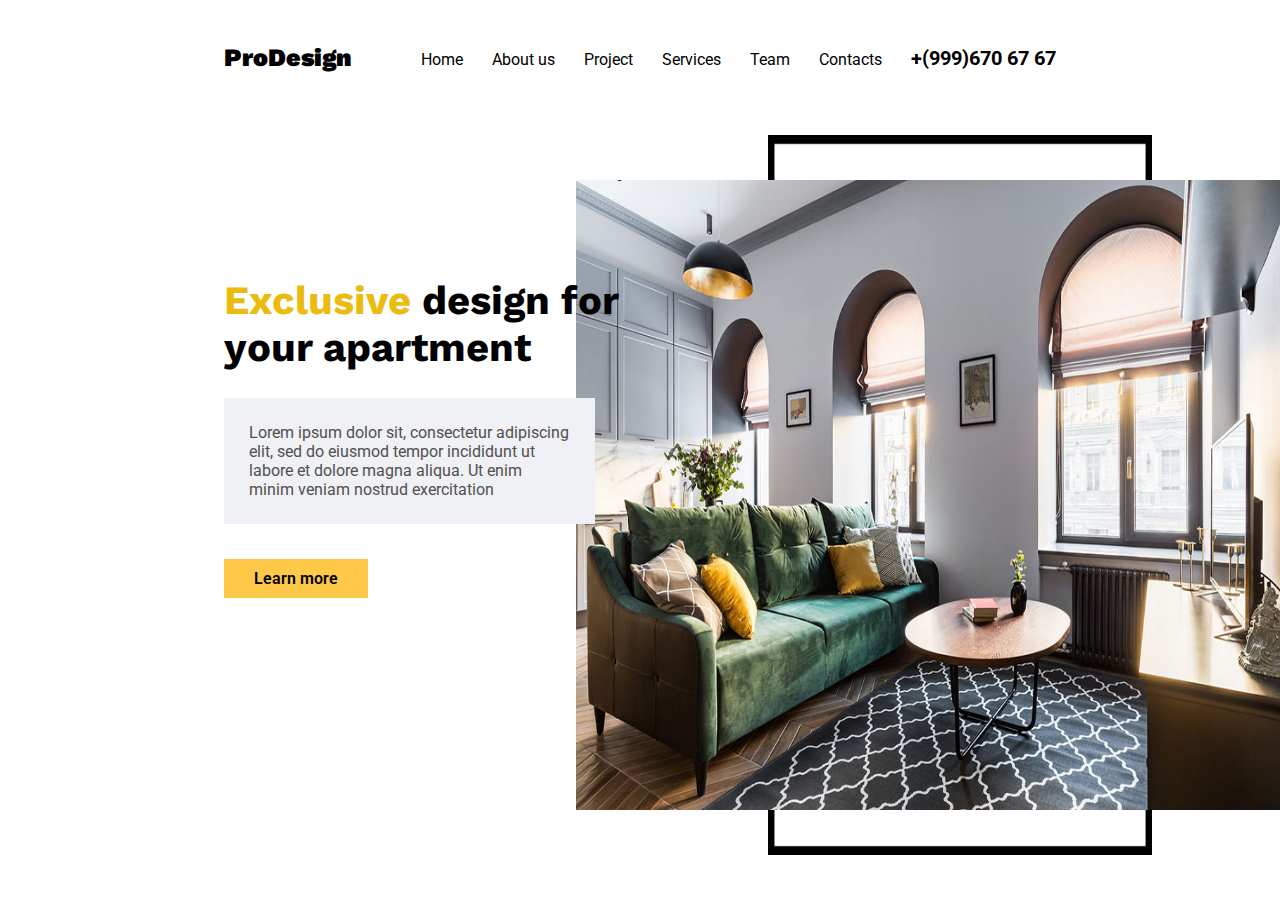
<file: interier/index.html>
<!DOCTYPE html>
<html lang="en">
<head>
	<meta charset="UTF-8">
	<meta name="viewport" content="width=device-width">
	<title>ProDesign</title>
	<link href="https://fonts.googleapis.com/css?family=Roboto:400,700|Work+Sans:400,900&display=swap" rel="stylesheet">
	<link rel="stylesheet" href="css/main.css">
</head>
<body>
	<header>
		<article>
			<div class="head_cont">
				<p class="logo">ProDesign</p>
				<nav>
					<a href="#">Home</a>
					<a href="#">About us</a>
					<a href="#">Project</a>
					<a href="#">Services</a>
					<a href="#">Team</a>
					<a href="#">Contacts</a>
					<p class="tel">+(999)670 67 67</p>
				</nav>
			</div>
			<div class="heading">
				<h1><span>Exclusive</span> design for <br>	
				your apartment</h1>
			
			<div class="subtext">Lorem ipsum dolor sit, consectetur adipiscing	<br>
			elit, sed do eiusmod tempor incididunt ut <br>
			labore et dolore magna aliqua. Ut enim  <br>
			minim  veniam nostrud exercitation</div>

			<a class="learn" href="#">Learn more</a>
			</div>
			<img class="inter" src="img/inter.jpg" alt="">
			<img class="black_s" src="img/black_square.png" alt="">
		</article>
	</header>
</body>
</html>
</file>
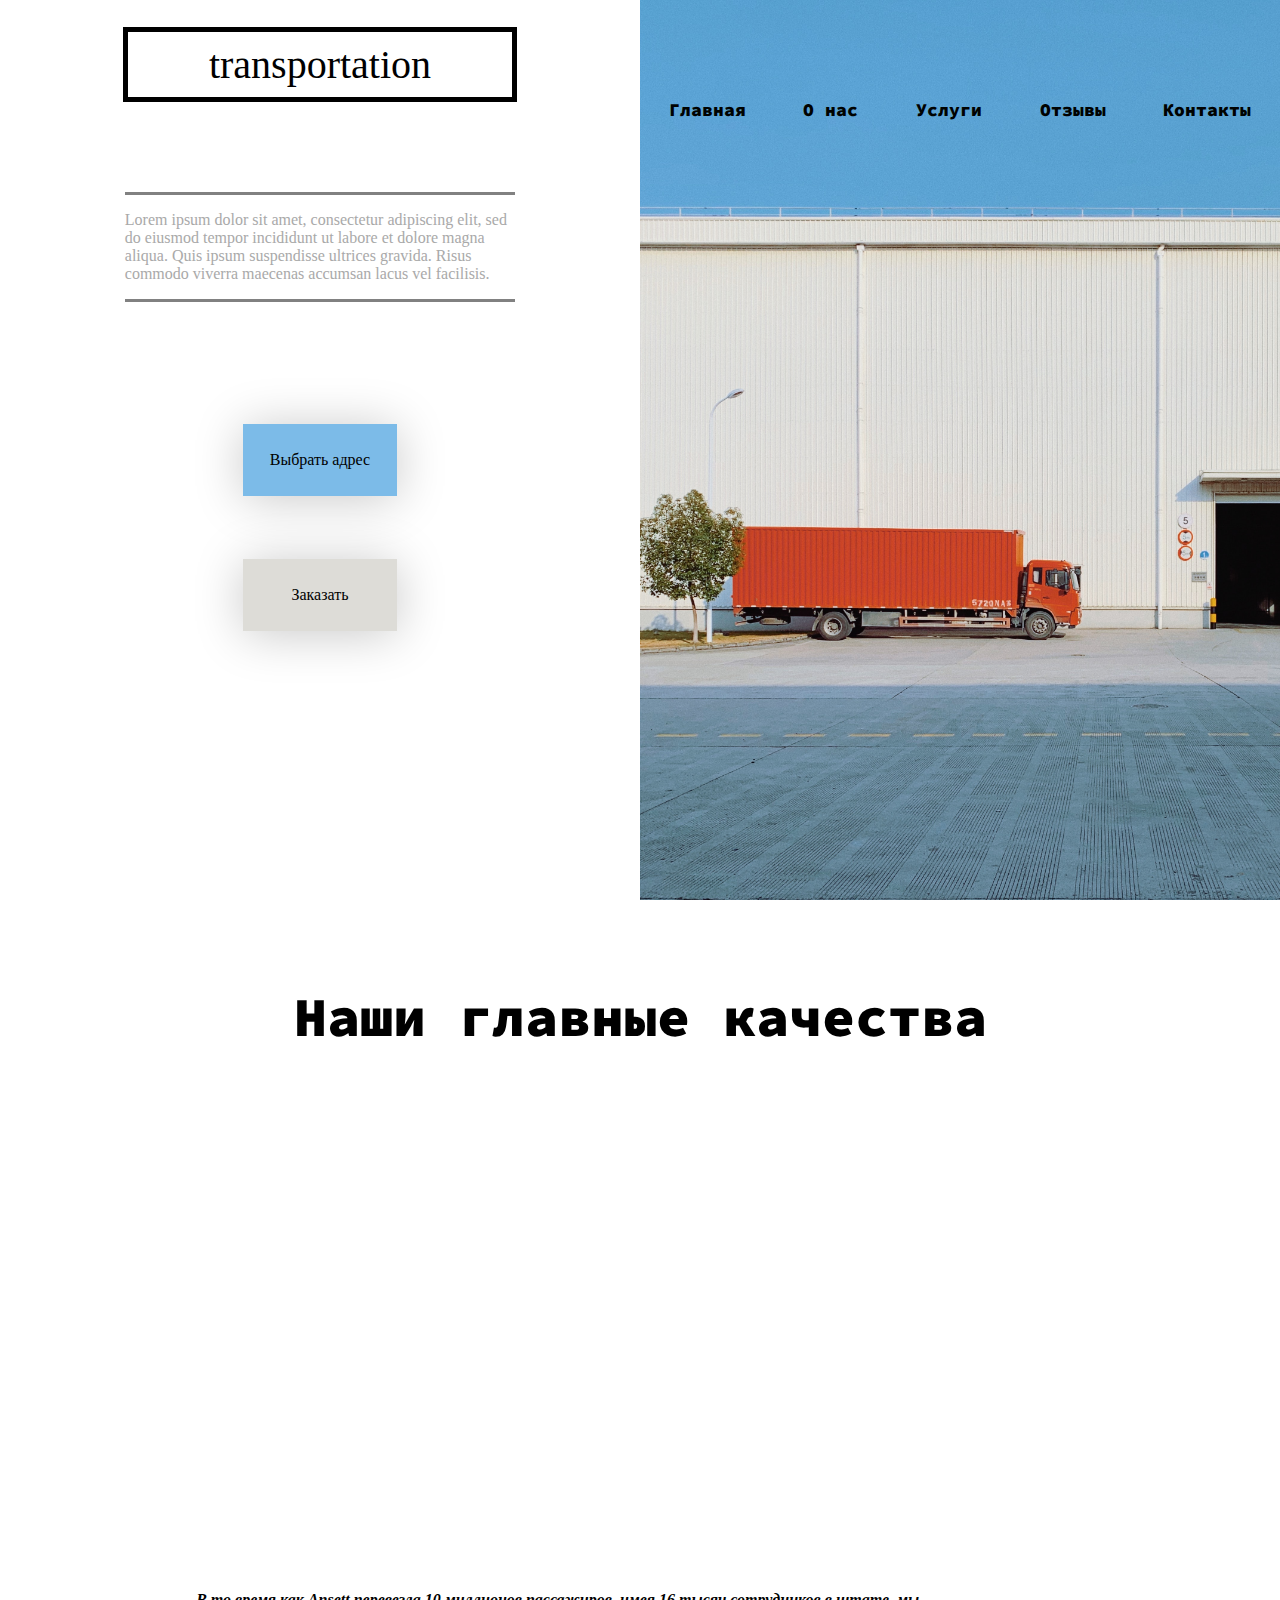
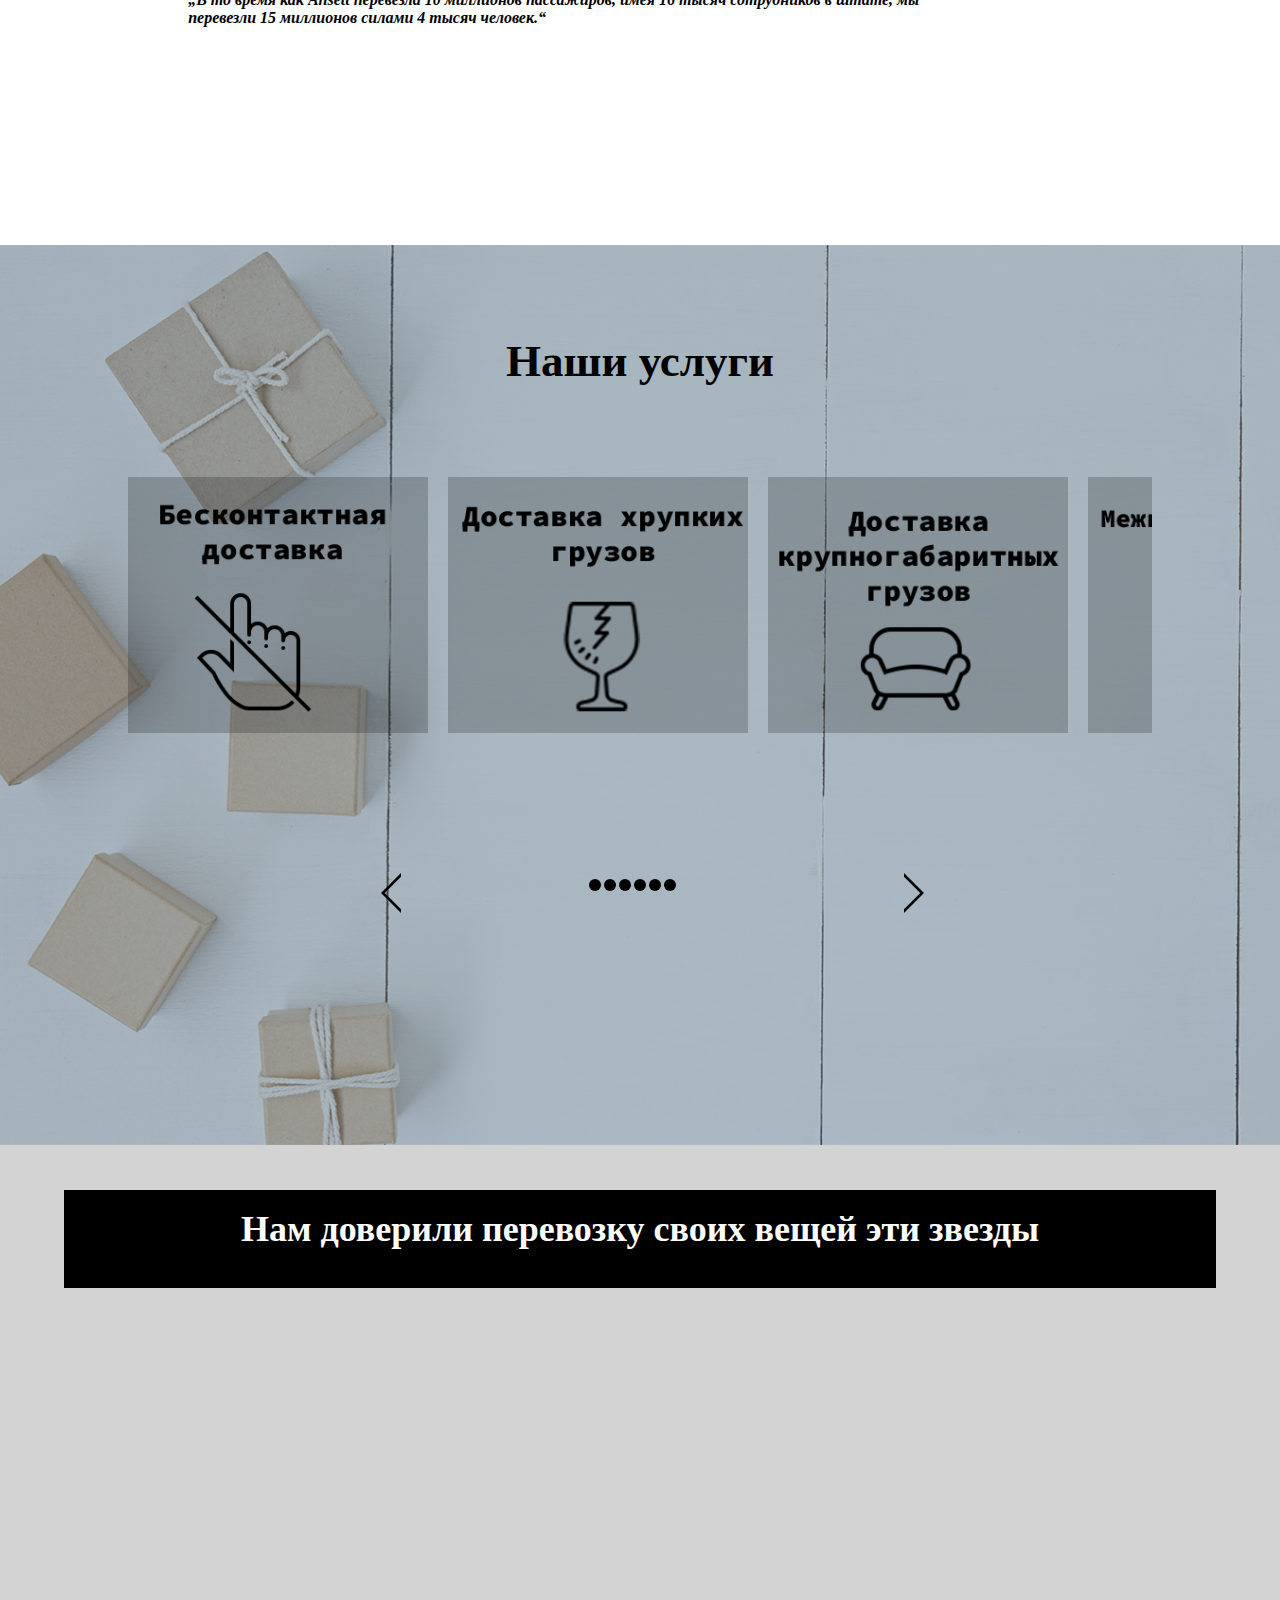
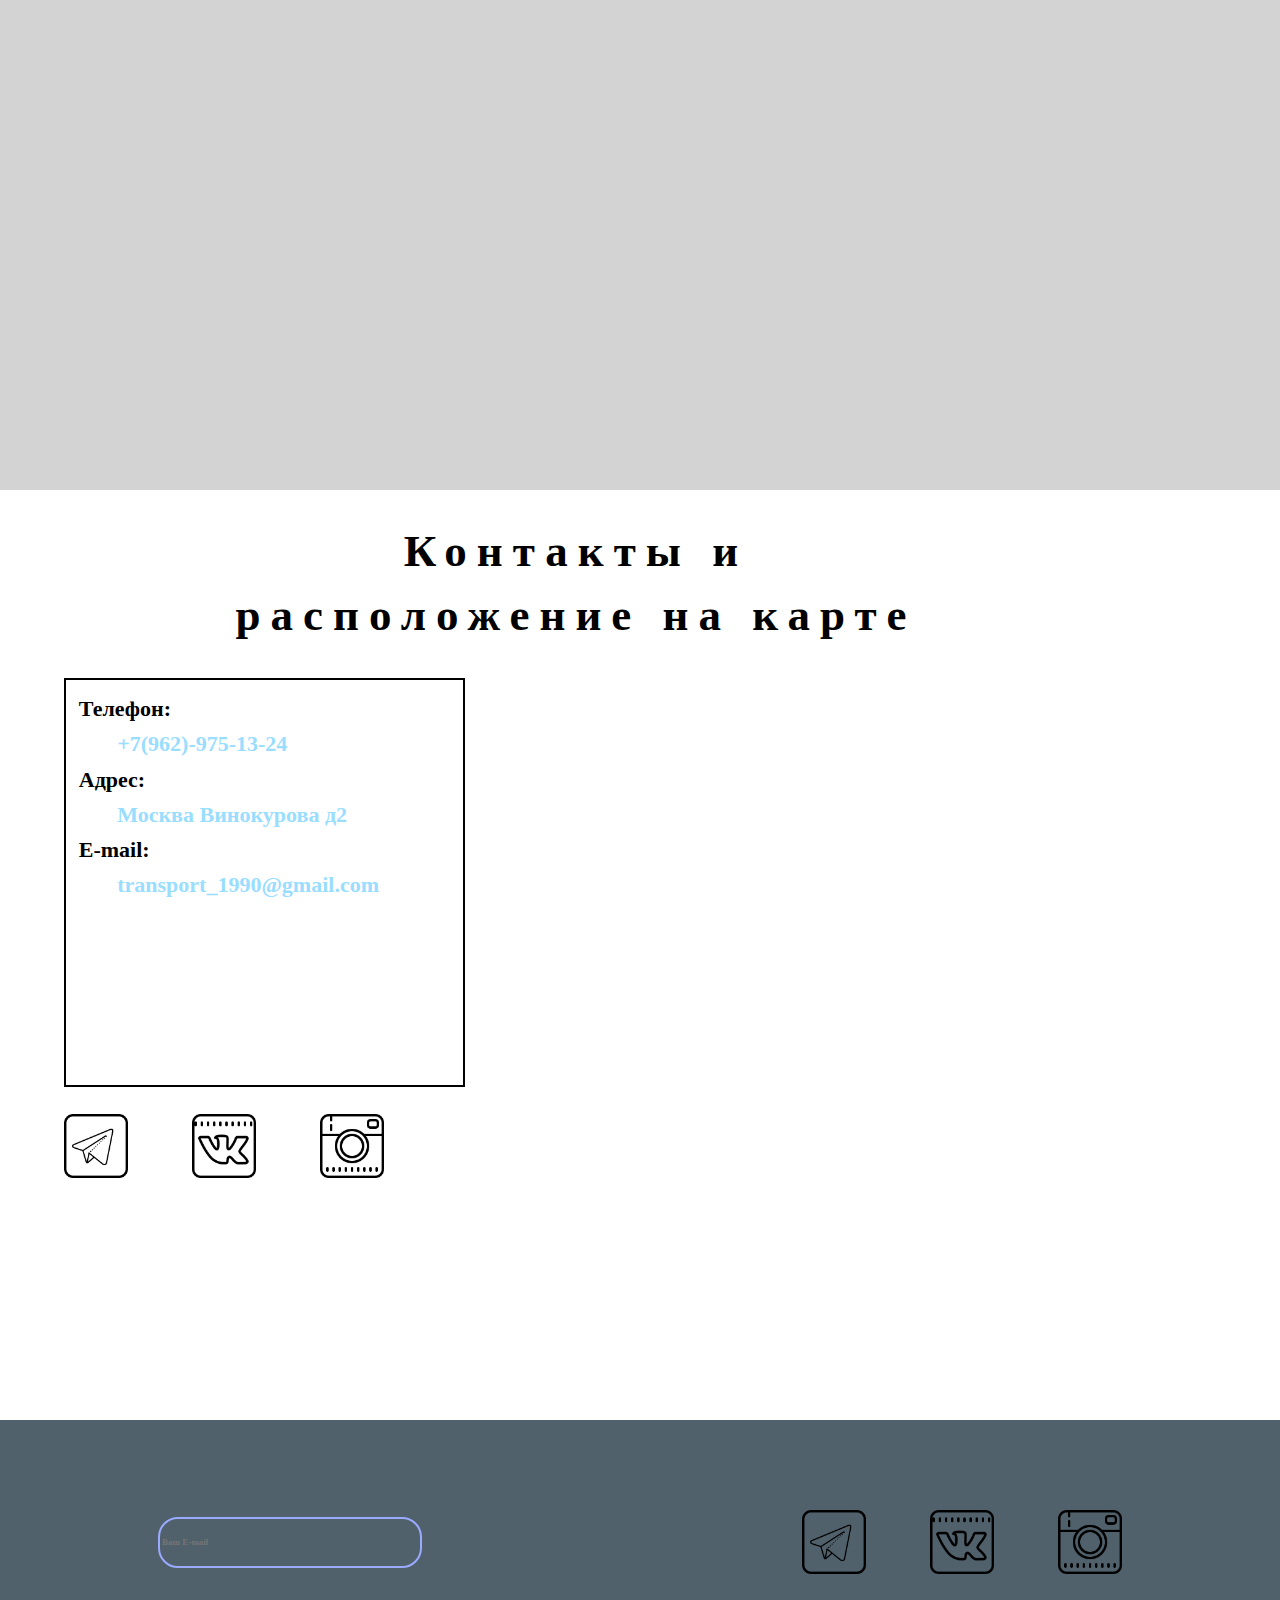
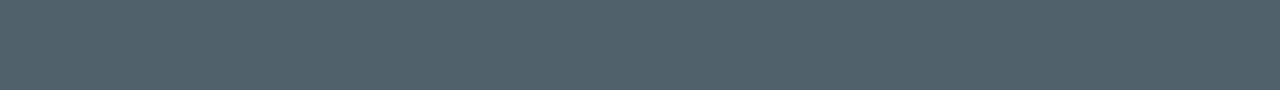
<file: transportation/index.html>
<!DOCTYPE html>
<html lang="en">
<head>
	<meta charset="UTF-8">
	<meta name="viewport" content="width=device-width">
	<title>Document</title>
	<link href="https://fonts.googleapis.com/css2?family=Merriweather&family=Source+Code+Pro:wght@400;900&display=swap" rel="stylesheet">
	<link rel="stylesheet" href="css/main.css">
	<link rel="stylesheet" href="css/animate.css">
	<script src="js/wow.min.js"></script>
	<script>
        new WOW().init();
    </script>
	
	
</head>
<body>
	<header id="header">
		<div class="left">
			<p class="headText wow slideInLeft">transportation</p>
			<div class="subText">
				<div class="rectangle firstRectangle wow slideInLeft"></div>
				<p class="subLorem wow slideInLeft">Lorem ipsum dolor sit amet, consectetur adipiscing elit, sed do eiusmod tempor incididunt ut labore et dolore magna aliqua. Quis ipsum suspendisse ultrices gravida. Risus commodo viverra maecenas accumsan lacus vel facilisis.</p>
				<div class="rectangle secondRectangle wow slideInLeft"></div>
			</div>
			<div class="links wow slideInLeft">
				<a href="" class="link firstLink">Выбрать адрес</a>
				<a href="" class="link secondLink"> Заказать</a>
			</div>	
		</div>
		<div class="right">
			<div class="menu">
				<div class="burger">
					<span class="burgerSpan"></span>
				</div>
				<nav class="nav1">
					<a href="#header">Главная</a>
					<a href="#sectionFirst">О нас</a>
					<a href="#sectionSecond">Услуги</a>
					<a href="#sectionThird">Отзывы</a>
					<a href="#sectionFourth">Контакты</a>
				</nav>
			</div>
		</div>
	</header>
	<section id = "sectionFirst">
		<h1 class="qualities">Наши главные качества</h1>
		<div class="parentFirst">
			<div class="blockFirst block wow jello" data-wow-delay="0.25s">
				<img class="icon" src="img/icons8-доставляется-64.png" alt="">
				<p class="blockText">
					Lorem ipsum dolor sit amet, consectetur adipiscing elit, sed do eiusmod tempor incididunt ut labore et dolore magna aliqua. Quis ipsum suspendisse ultrices gravida. Risus commodo viverra maecenas accumsan lacus vel facilisis. 
				</p>
			</div>
			<div class="blockSecond block wow jello" data-wow-delay="0.5s">
				<img class="icon" src="img/icons8-sport-stopwatch-64.png" alt="">
				<p class="blockText">
					Lorem ipsum dolor sit amet, consectetur adipiscing elit, sed do eiusmod tempor incididunt ut labore et dolore magna aliqua. Quis ipsum suspendisse ultrices gravida. Risus commodo viverra maecenas accumsan lacus vel facilisis. 
				</p>
			</div>
			<div class="blockThird block wow jello" data-wow-delay="0.75s">
				<img class="icon" src="img/icons8-ruble-50.png" alt="">
				<p class="blockText">
					Lorem ipsum dolor sit amet, consectetur adipiscing elit, sed do eiusmod tempor incididunt ut labore et dolore magna aliqua. Quis ipsum suspendisse ultrices gravida. Risus commodo viverra maecenas accumsan lacus vel facilisis. 
				</p>
			</div>
		</div>
		<div class="muzImgText">
			<img class="muz wow bounceInUp" src="img/dmitry-vechorko-E9PFbdhZmus-unsplash.png" alt="">
			<p class="text_muz">
				„В то время как Ansett перевезла 10 миллионов пассажиров, имея 16 тысяч сотрудников в штате, мы перевезли 15 миллионов силами 4 тысяч человек.“
			</p>
		</div>
		
	</section>
	<section id="sectionSecond">
		<h2 class="serviceh2">Наши услуги</h2>
		<div class="slider">
			<div class="sliderItem">
				<img src="img/cubic.png" alt="">
			</div>
			<div class="sliderItem">
				<img src="img/cubic2.png" alt="">
			</div>
			<div class="sliderItem">
				<img src="img/cubic3.png" alt="">
			</div>
			<div class="sliderItem">
				<img src="img/cubic4.png" alt="">
			</div>
			<div class="sliderItem">
				<img src="img/cubic5.png" alt="">
			</div>
			<div class="sliderItem">
				<img src="img/cubic6.png" alt="">
			</div>
		</div>
	</section>
	<section id ="sectionThird">
		<h1 class="comments">Нам доверили перевозку своих вещей эти звезды</h1>
		<div class="commentsDiv wow bounceIn">
			<div class="comment">
				<img src="img/Bond.png" alt="">
				<p class="textComment">
					«Я был удивлен качеством и быстротой доставки»
				</p>
			</div>
			<div class="comment">
				<p class="textComment">
					«Ничего подобного я никогда не видел!»
				</p>
				<img src="img/Kruse.png" alt="">
			</div>
			<div class="comment">
				<img src="img/Depp.png" alt="">
				<p class="textComment">
					«Я долго выбирал сервис доставки и остался доволен!»
				</p>
			</div>
		</div>
	</section>
	<section class="sectionFourth">
		<h1 class="contactHead">Контакты и расположение на карте</h1>
		<div class="contact">
			<p class="contactText textBlack">Телефон:</p>
			<p class="contactText textBlue">+7(962)-975-13-24</p>
			<p class="contactText textBlack">Адрес:</p>
			<p class="contactText textBlue">Москва Винокурова д2</p>
			<p class="contactText textBlack">E-mail:</p>
			<p class="contactText textBlue">transport_1990@gmail.com</p>
		</div>
		<div class="iconContact">
			<img src="img/telegram.png" alt="" class="icon">
			<img src="img/vk.png" alt="" class="icon">
			<img src="img/instagram.png" alt="" class="icon">
		</div>
		<iframe src="https://yandex.ru/map-widget/v1/?um=constructor%3A5fa480f5ff8a760719a0a37489b3bdeb52b3121282ba2f4a5fd674612aff5029&amp;source=constructor" width="800" height="500" frameborder="0"></iframe>
	</section>
	<footer>
		<div class="formIcons">
				<form class="e-mail"  action="">
				<input placeholder="Ваш E-mail" type="text">
			</form>
			<div class="iconContact footIcon">
				<img src="img/telegram.png" alt="" class="icon">
				<img src="img/vk.png" alt="" class="icon">
				<img src="img/instagram.png" alt="" class="icon">
			</div>
		</div>
		
	</footer>
	<script  src="https://code.jquery.com/jquery-3.5.0.js"></script>
	<script src="js/slick.min.js"></script>
	<script src="js/script.js"></script>


</body>
</html>
</file>
<file: interier/css/main.css>
body{
	margin: 0;
}
header{
	
	padding-top: 2vh;
	font-family: 'Roboto', sans-serif;
	
	
}
article{
	width: 65%;
	margin: 0px auto;
}
.head_cont{
	align-items: center;
	display: flex;
	justify-content: space-between;
	width: 100%;
}
.logo{
	
	display: inline-block;
	font-family: 'Work Sans', sans-serif;
	font-weight: 900;
	font-size: 25px;
}
nav{
	display: inline-block;
}
nav a{

	text-decoration: none;
	color: black; 
	display: inline-block;
	margin-left: 25px;
}
nav a:hover{
	color: #47872E;
	transition: all 0.2s;
	border-top: 2px solid #47872E;
	transition-property: all;

}
.tel{
	color: black; 
	display: inline-block;
	margin-left: 25px;
	font-size: 20px;
	font-weight: 700;
}
.heading{
	position: relative;
	z-index: 3;
}
span{
	color: #ebbc0d;
}

h1{
	margin-top: 20vh;
	font-size: 40px;
	font-family: 'Work Sans', sans-serif;	
}
.subtext{
	color: #515050;
	background-color: #eff1f5;
	width: 27vw;
	padding:25px 0px 25px 25px;
	margin-bottom: 35px
}
.learn{
	transition-duration: 1s;
	font-weight: 600;
	padding: 10px 30px;
	background-color: #fec849;
	text-decoration: none;
	color: black; 
	margin-bottom: 110px;
	display: inline-block;
}
.learn:hover{
	transition-duration: 0.7s;
	font-weight: 600;
	padding: 10px 30px;
	box-shadow: 0px 0px 30px #F8E509;
	transform: scale(0.9);
	background-color: #fec849;
	text-decoration: none;
	color: black; 
	margin-bottom: 110px;
	display: inline-block;
}
.inter{
	position: absolute;
	width: 55vw;
	height: 70vh;
	z-index: 2;
	right: 0px;
	top: 20vh;
}
.black_s{
	position: absolute;
	width: 30vw;
	height: 80vh;
	top: 15vh;
	z-index: 1;
	right: 10vw;
}
</file>
<file: transportation/css/main.css>
body{
	margin: 0px;
}
header{
	height: 100vh;
	/*width: 100vw;*/
	display: flex;
	justify-content: space-between;
}
.left{
	display: flex;
	flex-direction: column;
	align-items: center;
	width: 50vw;
}
.headText{
	width: 30vw;
	height: auto;
	margin: 0px;
	margin-bottom: 10vh;
	margin-top: 3vh;
	font-family: "Broadway";
	font-size: 49px;
	border: 5px solid black;
	text-align: center;
	padding: 1vh 0px;
}
.subText{
	color: darkgrey;
}
.rectangle {
	width: 30.5vw;
	background-color: rgb(129, 129, 129);
	height: 3px;
}
.subLorem{
	width: 30.5vw;
}
.links{
	margin: 10vh auto;
	height: 30vh;
	display: flex;
	flex-direction: column;
	text-align: center;
	justify-content: space-around;
}
.link{
	text-decoration: none;
	display: flex;
	height: 8vh;
	justify-content: center;
	width: 12vw;
	background-color: #000;
	box-shadow: 0px 3px 49px 0px rgba(0, 0, 0, 0.22);
}
.firstLink{
	align-items: center;
	color: rgb(0, 0, 0);
	background-color: rgb(124, 187, 232);
}
.secondLink{
	align-items: center;
	color: rgb(0, 0, 0);
	background-color: rgb(221, 220, 215);
}
.right{
	font-family: "Source Code Pro";
	height: 100vh;
	width: 50vw;
	background-image: url(../img/han-chenxu-20qcctvyR1Q-unsplash.jpg);
	background-repeat: no-repeat;
	background-size: cover;
}
nav {
	margin-top: 5vh;
	display: flex;
	justify-content: space-around;
}
nav a{
  font-size: 18px;
  font-family: "Source Code Pro";
  font-weight: 900;
  text-decoration: none;
  color: rgb(0, 2, 1);
  line-height: 1.2;
  text-align: left;
}
.burger{
	display: none;
}
.menu{
	height: 5vh;
	padding-top: 3vh;
	
}
.nav1{
	margin-top:8vh;
}
#sectionFirst{
	padding-top: 5vh;
	height: 100vh;
	/*width: 100vw;*/
	background-image: url(../img/jake-blucker-OJX7gIU3E6U-unsplash.png);
	background-attachment: fixed;
	background-size: cover;
}
.qualities{
	text-align: center;
	font-size: 55px;
	font-family: "Source Code Pro";
	font-weight: 900;
}
.parentFirst{
	margin-top: 10vh;
	display: flex;
	justify-content: space-around;
}
.block{
	display: flex;
	flex-direction: column;
	justify-content: center;
	align-items: center;
	height: 45vh;
	width: 22vw;
	background-color: #fff;
	opacity: 0.4;
}
.icon{
	width: 5vw;
}
.blockText{
	width: 70%;
	font-size: 13px;
	font-family: "Source Code Pro";
	font-weight: 900;
}
.muzImgText{
	display: flex;
	align-items: center;
	margin-top: 9vh;
	margin-left: 2.7vw;
}
.muz{
	margin-left: 3vw;
	width: 7vw;
}
.text_muz{
	margin-left: 2vw;
	width: 60vw;
	font-style: italic;
	font-weight: 700;
	display: inline-block;
	/*color: #d1d1d1;*/
	
}
#sectionSecond{
	height: 100vh;
	/*width: 100vw;*/
	background-image: url(../img/leone-venter-mTkXSSScrzw-unsplash.png);
	background-size: cover;
}
.serviceh2{
	text-align: center;

	padding-top: 10vh;
	margin-top: 0px;
	margin-bottom: 10vh;
	font-size: 45px;
 	font-family: "Source Code Variable";
 	font-weight: 900;
}
.slick-dots{
	padding-inline-start: 0px;
	position: absolute;
	top: 42vh;
	left: 36vw;
	display: flex;
	justify-content: center;
	align-items: center;
}
.slick-dots li{
	list-style: none
}
.slick-dots button{
	background-color: transparent;
	border: none;
	font-size: 0px;
	outline: none;
	border-radius: 50%;
	height:12px;
	width: 3px;
	margin-right: 3px;
	background-color: black;
}
.slider{
	height: 60%;
	overflow: hidden;
	position: relative;	
	width: 80%;
	margin: auto;

}
.slick-track{
	display: flex;

}
.sliderItem{
	margin: 0px 10px;
	text-align: center;
}
.slider img{

	width: 300px;
}
.slick-prev{
	left: 19vw;
	top: 44vh;
	background-image: url(../img/back.svg);
	background-size: 100%;
}
.slick-next{
	right: 17vw;
	top: 44vh;
	background-image: url(../img/orientation.svg);
	background-size: 100%;
}
.slick-arrow{
	padding: 0px;
	background-size: contain;
	position: absolute;
	width: 40px;
	height: 40px;
	border: none;
	outline: none;
	display: inline-block;
	background-color: transparent;
	font-size: 0px;
}
#sectionThird{
	height: 100vh;
	/*width: 100vw;*/
	background-color: lightgrey;
	padding-top: 5vh;

}
.comments {
	margin-top: 0px;
 	font-size: 50px;
	font-family: "Source Code Variable";
  	color: rgb(255, 255, 255);
  	font-weight: bold;
	line-height: 1.2;
  	text-align: center;
  	width: 90vw;
  	height: 80px;
  	background-color: #000;
  	margin-left: 5vw;
  
}
.commentsDiv{
	margin-left: 5vw;
	height: 80vh;
	display: flex;
	flex-direction: column;
	justify-content: space-between;
}
.comment{
	display: flex;
	width: 90vw;
	height: 22vh;
	border: 3px solid black;
	justify-content: space-around;
}
.textComment{
	width: 65%;
	font-size: 36px;
    font-family: "Source Code Variable";
    color: rgb(0, 0, 0);
    font-weight: bold;

}
.comment img{
	margin-top: 5vh;
	height: 60%;
	border-radius: 10px;
}
.sectionFourth{
	height: 100vh;
	/*width: 100vw;*/
}
.contactHead{
	margin-left: 15vw;
	letter-spacing: 10px;
	width: 60vw;
	font-size: 45px;
    font-family: "Source Code Variable";
    color: rgb(0, 0, 0);
    font-weight: bold;
    line-height: 1.422;
    text-align: center;
}
.contact{
	display: inline-block;
	margin-right: 0px;
	height: 45vh;
	width: 30vw;
	border: 2px solid black;
	margin-left: 5vw;
	font-size: 29px;
 	font-family: "Source Code Variable";
 	font-weight: 700;
 	color: rgb(0, 0, 0);
  	line-height: 0.6;
  	text-align: left;
  	margin-bottom: 3vh;
  	padding-left: 1vw;

}
iframe{
	position: absolute;
	display: inline-block;
	top: 438vh;
	left: 40vw;

}
.textBlue{
	color: #9df;
	margin-left: 3vw;
}
.iconContact{
	margin-left: 5vw;
	width: 25vw;
	display: flex;
	justify-content: space-between;
}
footer{
	background-color: #50616c;
	/*width: 100vw;*/
	height: 30vh;
}
.formIcons{ 
	padding-top: 10vh;
	display: flex;
	align-items: center;
	justify-content: space-around;
}
.footIcon{
	width: 25vw;
	display: flex;
	justify-content: space-between;
}
.e-mail input{
	margin-top: 0vh;
	background-color: #50616c;
	border: 2px solid #9af;
	border-radius: 20px;
	height: 5vh;
	width: 20vw;
	font-size: 9px;
 	font-family: "Source Code Variable";
 	font-weight: 700;
 	color: #9af;
}
/*.submit{
	margin-left: 40vw;
	margin-top: 50vh;
	background-color: #50616c;
	border: 2px solid #9af;
	border-radius: 20px;
	height: 10vh;
	width: 20vw;
	box-sizing: border-box;
}*/
@media(max-width: 1440px){
	.muzImgText{
		margin-top: 2vh;
	}
	.contact{
		font-size: 22px;
	}
	.commentsDiv{
		height: 70vh;
	}
	.headText{
		font-size: 40px;
	}
	.links{
		margin-bottom: 10px;
	}
	iframe{
		top:445vh;
		left: auto;
		height: 40vh;
		right: 5vw;
		width: 40vw;
	}
}
@media(max-width: 1496px){
	.links{
		margin-bottom: 0px;
	}
}
@media(max-width: 1400px){

	.comments{
		padding-top: 2vh;
		font-size: 36px;

	}
}
@media(max-width: 1250px){
	.blockText{
		font-size: 10px;
	}
	.headText{
		font-size: 35px;
	}
	.contactHead{
		font-size: 40px;
	}
	
}
@media(max-width: 1124px){
	.block{
		width: 25vw;
	}
	.contactHead{
		font-size: 33px;
	}
}
@media(max-width: 1050px){
	.headText{
		font-size: 27px;
	}
	.links{
		margin-bottom: 5px;
	}
}
@media(max-width: 1024px){
	
	.contactText{
		font-size: 22px;
	}
	.contact{
		width: 35vw;
	}
	
	
}
@media(max-width: 990px){
	.textComment{
		font-size: 28px;
	}
	.contactHead{
		font-size: 27px;
	}
	iframe{
		top: 450vh;
	}
}
@media(max-width: 768px){
	.slick-dots{
		transform: scale(0);
		
	
	}

	.qualities{
		font-size: 20px;
	}
	.links{
		margin-top: 0vh;
		margin-bottom: auto;
	}
	.links a{
		width: 25vw;
	}
	.contact{
		width: 90vw;
	}
	iframe{
		display: none;
	}
	.headText{
		padding-left: 5px;
		font-size: 22px;
	}
	.comments{
		font-size: 32px;
	}
	.nav1 a{
		font-size: 12px;
	}
	.blockText{
		font-size: 10px;
	}
	.textComment{
		font-size: 22px;
	}
	.subLorem{
		font-size:14px;
	}
	
}
@media(max-width: 770px){
	.headText{
		border: solid 2px black;
		font-size: 18px;
	}
}
@media(max-width: 680px){
	.text_muz{
		font-size: 12px;
	}
	.qualities{
		font-size: 16px;
	}
	.headText{
		
		font-size: 16px;
	}

}
@media(max-width: 550px){
	.blockText{
		font-size: 8px;
	}
}
@media(max-width: 446px){
	.comments{
		font-size: 24px;
	}
}
@media(max-width: 426px){
	.comments{
		font-size: 22px;
	}
	.block{
		width: 30vw;
	}
	.blockText{
		font-size: 8px;
	}
	.qualities{
		font-size: 22px;
	}
	.text_muz{
		width: 80vw;
	}
	.contactHead{
		font-size: 22px;
		line-height: 0,8;
		letter-spacing: 5px;
	}
	.contactText{
		font-size: 22px;
	}
	
	
}
@media(max-width: 480px){
	.headText{
		font-size: 12px;
	}
	.burger{

		position: relative;
		display: block;
		height: 20px;	
		width: 40px;
	}
	.burger span{
		transition: all 0.5	s ease-out 0s;
		position: absolute;
		top: 8px;
		left: 0px;
		width: 100%;
		display: block;
		height: 4px;
		background-color: #000;
	}
	.burger:after, .burger:before{
		transition: all 1s ease-out 0s;
		content: "";
		left: 0px;
		position: absolute;
		
		width: 100%;
		height: 4px;
		background-color: #000;
	}
	.burger:before{
		top: 0px;
	}
	.burger:after{
		bottom: 0px;
	}
	.nav1{
		position: fixed;
		height: 92vh;
		width: 30vw;
		background-color: #fff;
		opacity: 0.4; 
		position: absolute;
		display: flex;
		flex-direction: column;
		right: 0px;
		padding-right: 4vw;
		justify-content: flex-start;
		top: -110%;
		transition: all 1s ease-in 0s;
	}
	.nav1 a{
		margin: 3vh 0px; 
		text-align: right;
	}
	.menu{
		
		display: flex;
		justify-content: flex-end;
	}
	nav.active{

		transition: all 1s ease-out 0s;
		top: 0px;
	}
	.burger.active:after{
		transition: all 1s ease-out 0s; 
		transform-origin: 9px;
		transform: rotate(-45deg);
	}
	.burger.active:before{
		transition: all 1s ease-out 0s;
		transform-origin: 8px;
		transform: rotate(45deg);
	}
	.burger.active span{
		transform: scale(0);
	}
	.subLorem {
		display: none;
	
	}
	.secondRectangle{
		display: none;
	}
	.link{
		width: 40vw;
	}
}
@media(max-width: 375px){
	.headText{
		font-size: 10px;
	}
	.blockText{
		font-size: 8px;
	}
	.links{
		height: 20vh;
	}
	
}
@media(max-width: 330px){
	.contactText{
		font-size: 20px;
	}
}
@media(max-width: 320px){
	.right{
		background-image:none;
	}
	header{
		background-image: url(../img/han-chenxu-20qcctvyR1Q-unsplash.jpg);
		background-size: cover;
		background-repeat: no-repeat;
	}
	.text_muz{
		font-size: 10px;
	}
	.textComment{
		font-size: 16px;
	}
}
</file>
